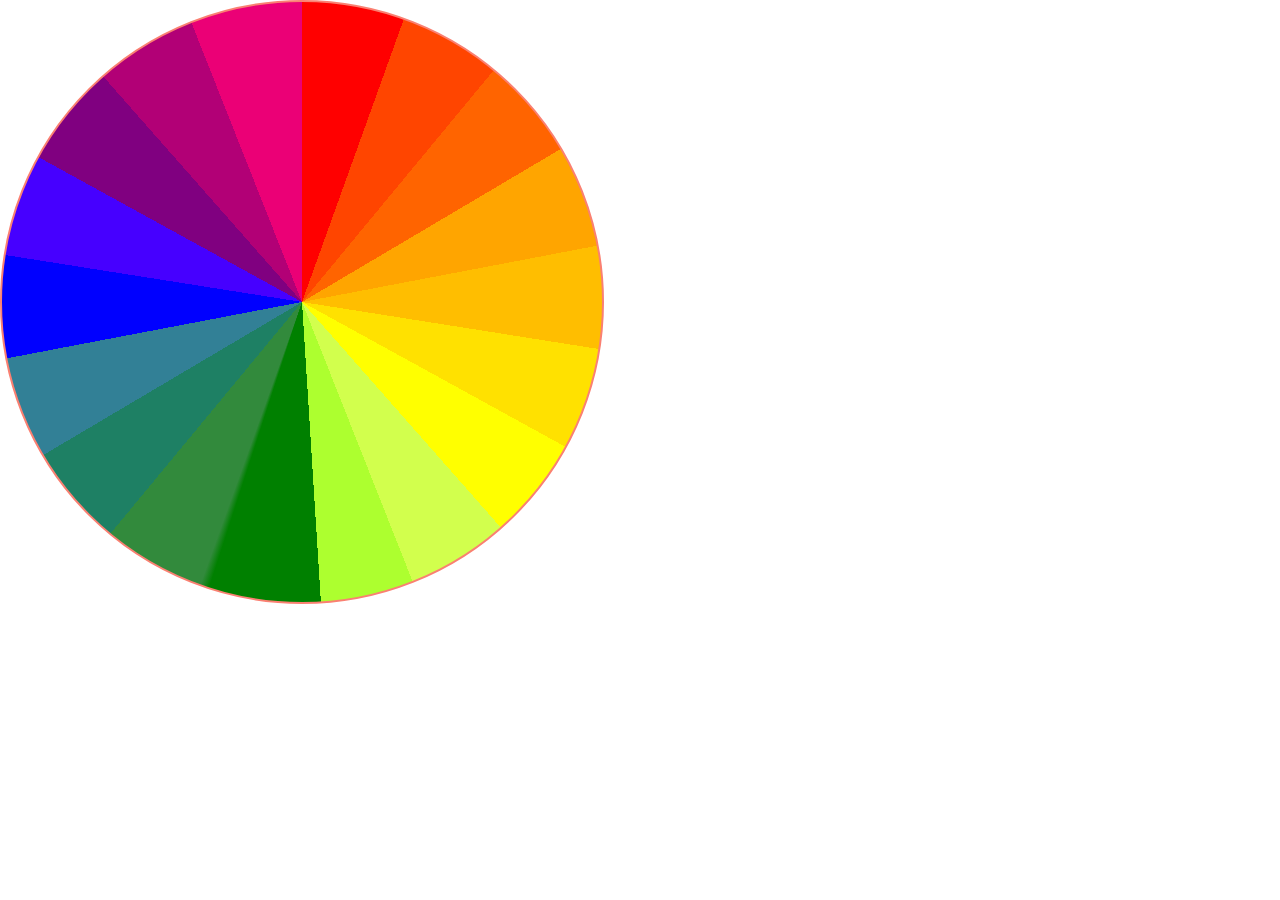
<file: pages/conic-gradients.html>
<!doctype html>
<html lang="en">
  <head>
    <meta charset="UTF-8" />
    <meta name="viewport" content="width=device-width, initial-scale=1.0" />
    <title>Conic gradients</title>
    <link rel="stylesheet" href="../style.css" />
    <style>
      #simple-conic {
        background-image: conic-gradient(
          from 45deg,
          red,
          transparent,
          rgb(189, 130, 238) 60%
        );
      }
      #simple-repeating-conic {
        background-image: repeating-conic-gradient(
          from 45deg,
          red,
          transparent,
          rgb(189, 130, 238) 60%
        );
      }

      .circle {
        width: 600px;
        height: 600px;
        border-radius: 50%;
      }

      #multiple-color-conic {
        background-image: conic-gradient(
          violet 33%,
          blue 33%,
          blue 66%,
          aqua 66%
        );
      }

      #pacman {
        background-image:
          radial-gradient(circle at 60% 25%, black, black 10%, transparent 10%),
          conic-gradient(
            yellow 65%,
            transparent 65%,
            transparent 83%,
            yellow 83%
          ),
          url("../images/red_black_galaxy.png");
      }

      #color-theory {
        background-image: conic-gradient(
          red 5.5%,
          orangered 5.5%,
          orangered 11%,
          rgb(255, 100, 0) 11%,
          rgb(255, 100, 0) 16.5%,
          orange 16.5%,
          orange 22%,
          rgb(255, 190, 0) 22%,
          rgb(255, 190, 0) 27.5%,
          rgb(255, 225, 0) 27.5%,
          rgb(255, 225, 0) 33%,
          yellow 33%,
          yellow 38.5%,
          rgb(210, 255, 77) 38.5%,
          rgb(210, 255, 77) 44%,
          greenyellow 44%,
          greenyellow 49%,
          green 49%,
          green 55%,
          rgb(50, 138, 60) 55.5%,
          rgb(50, 138, 60) 61%,
          rgb(30, 128, 100) 61%,
          rgb(30, 128, 100) 66.5%,
          rgb(50, 128, 150) 66.5%,
          rgb(50, 128, 150) 72%,
          blue 72%,
          blue 77.5%,
          rgb(70, 0, 255) 77.5%,
          rgb(70, 0, 255) 83%,
          purple 83%,
          purple 88.5%,
          rgb(178, 0, 118) 88.5%,
          rgb(178, 0, 118) 94%,
          rgb(235, 0, 118) 94%,
          rgb(235, 0, 118) 100%
        );
      }
    </style>
  </head>

  <body>
    <!-- <div id="simple-conic"></div>
    <div id="simple-repeating-conic"></div>
    <div id="multiple-color-conic" class="circle"></div> -->
    <!-- <div id="pacman" class="circle"></div> -->
    <div id="color-theory" class="circle"></div>
  </body>
</html>
</file>
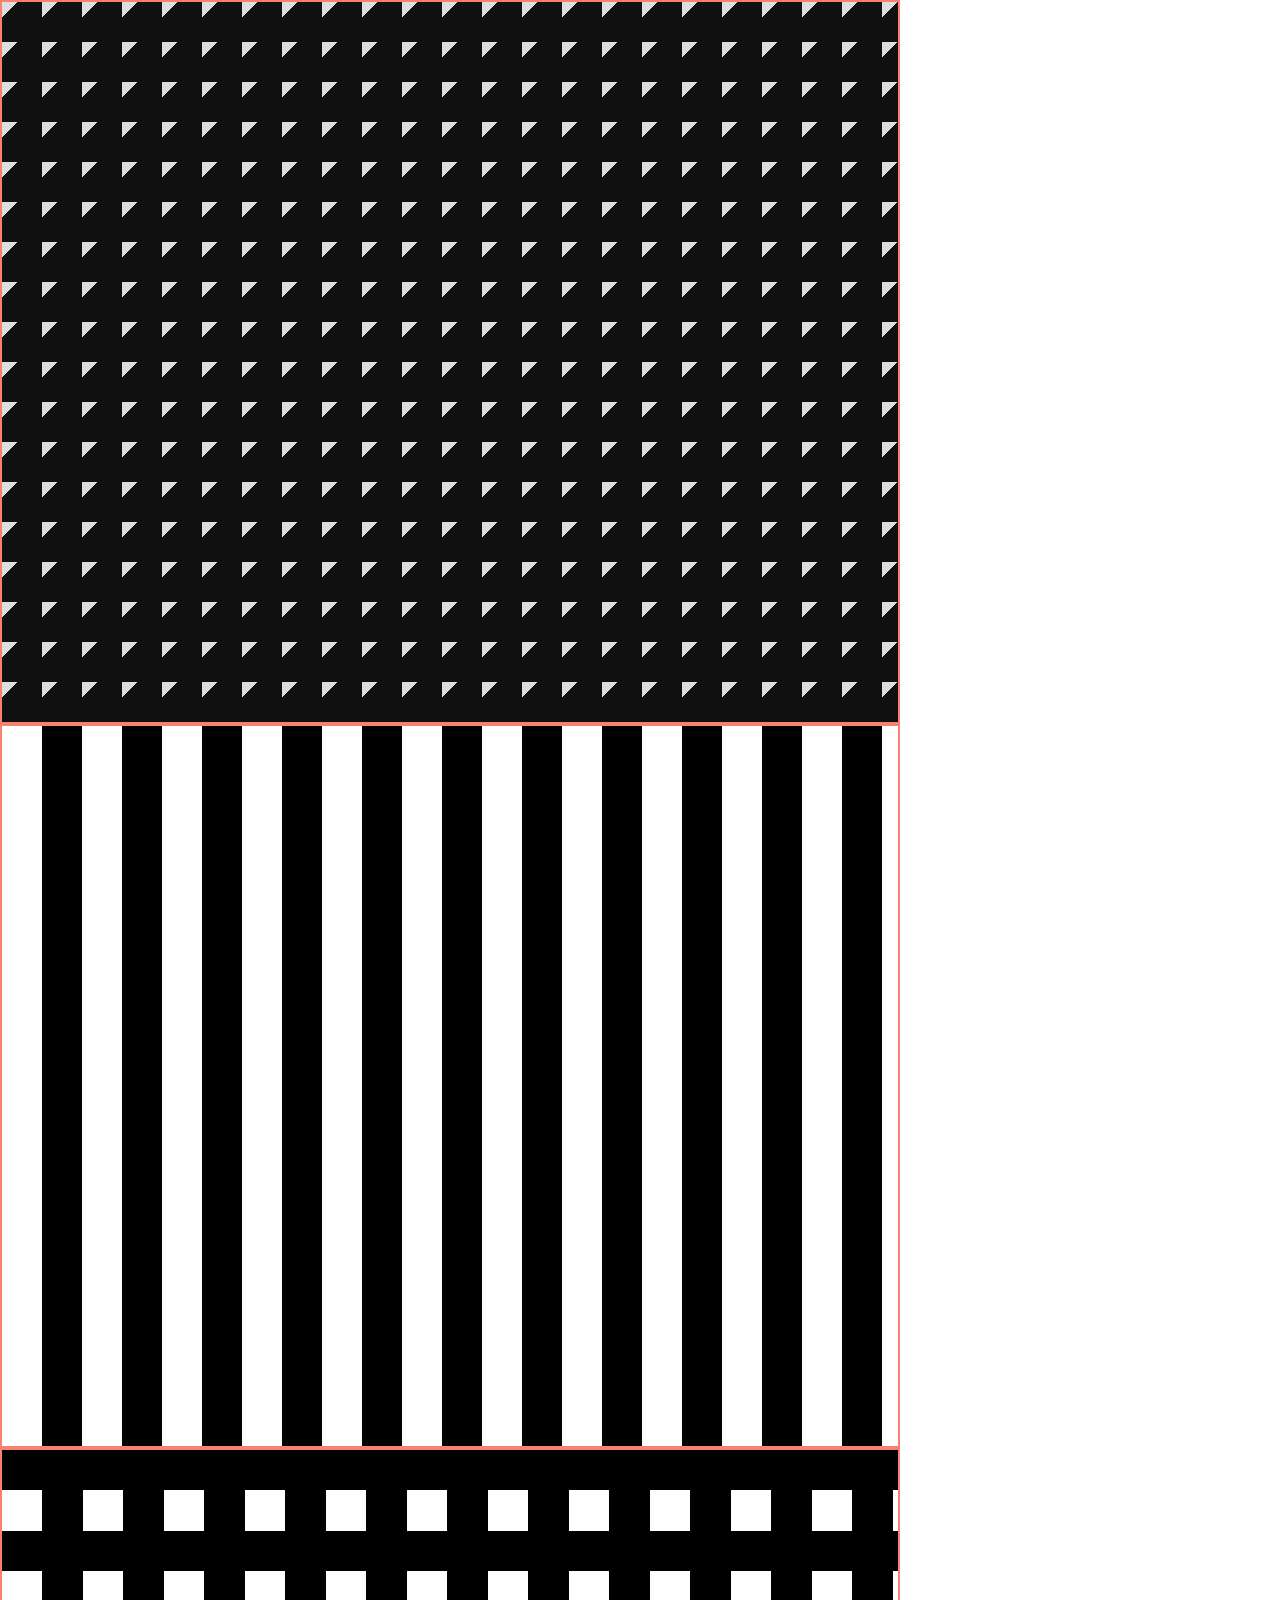
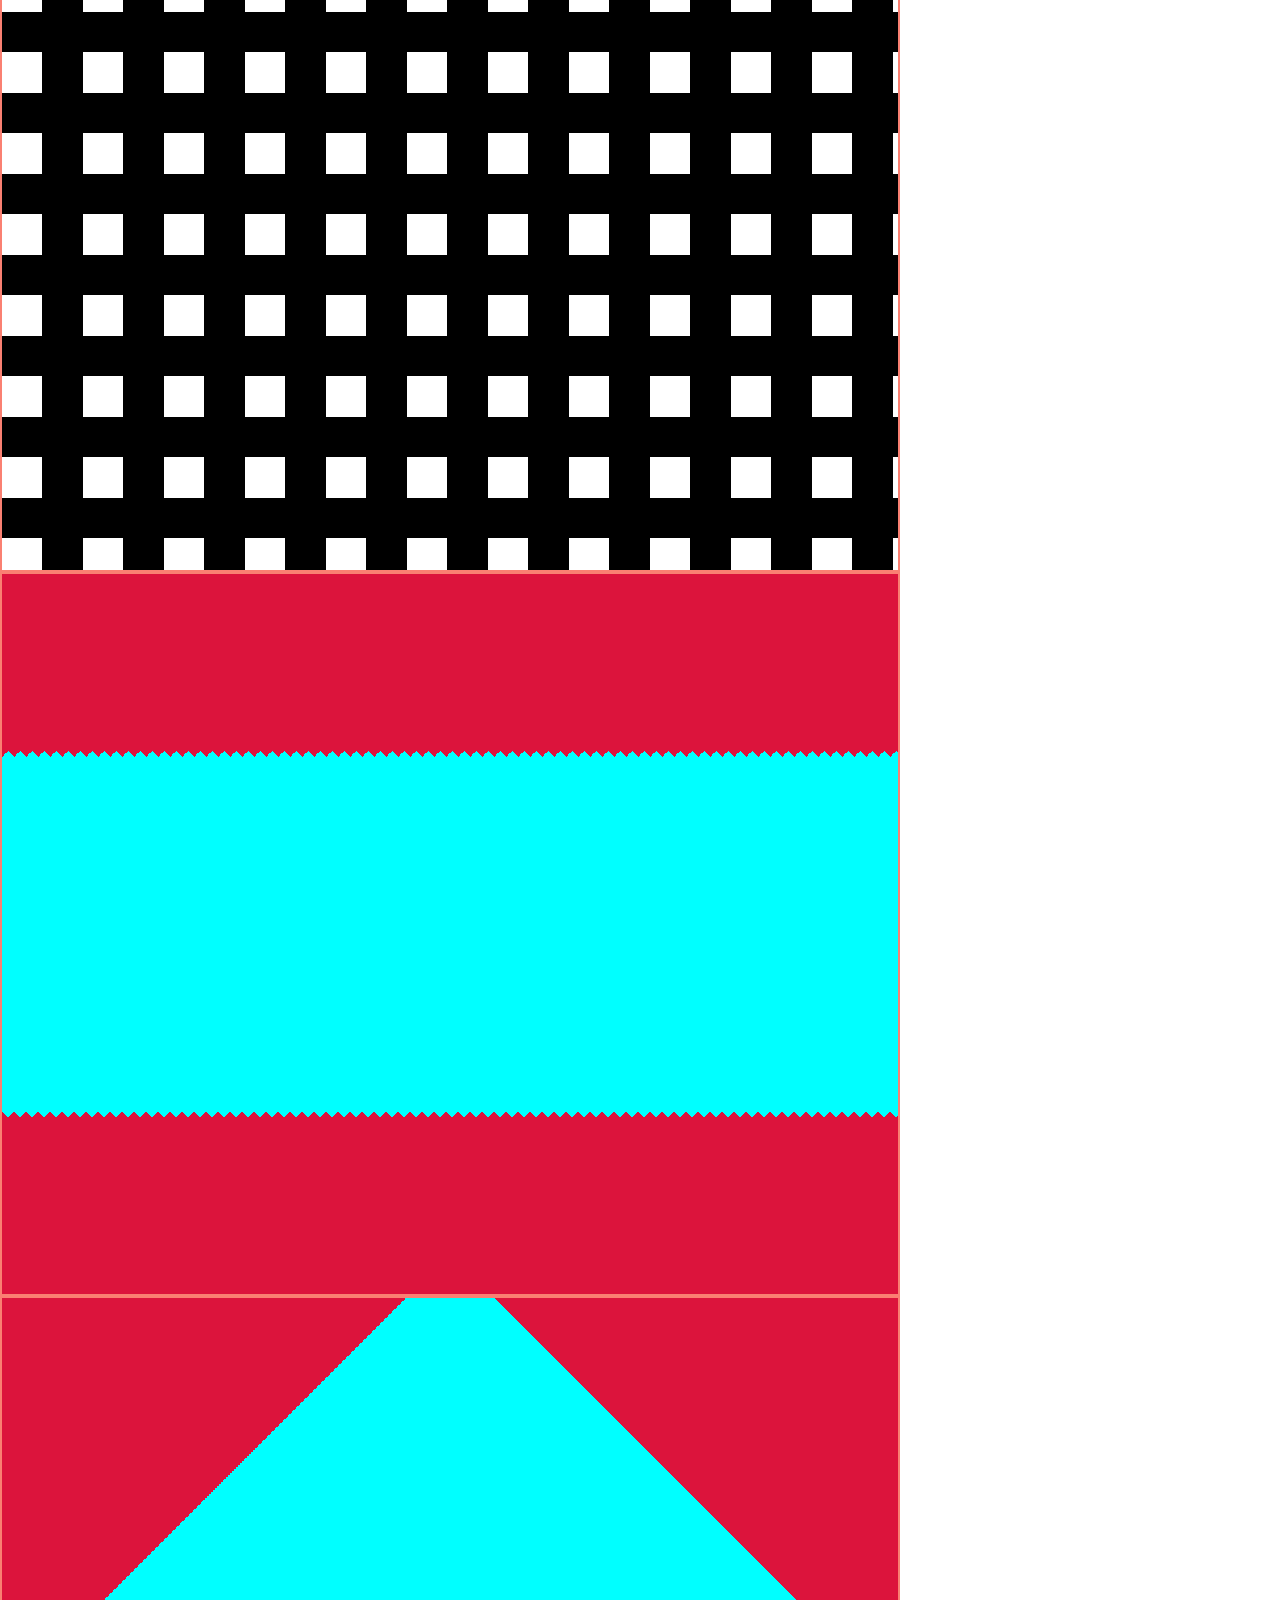
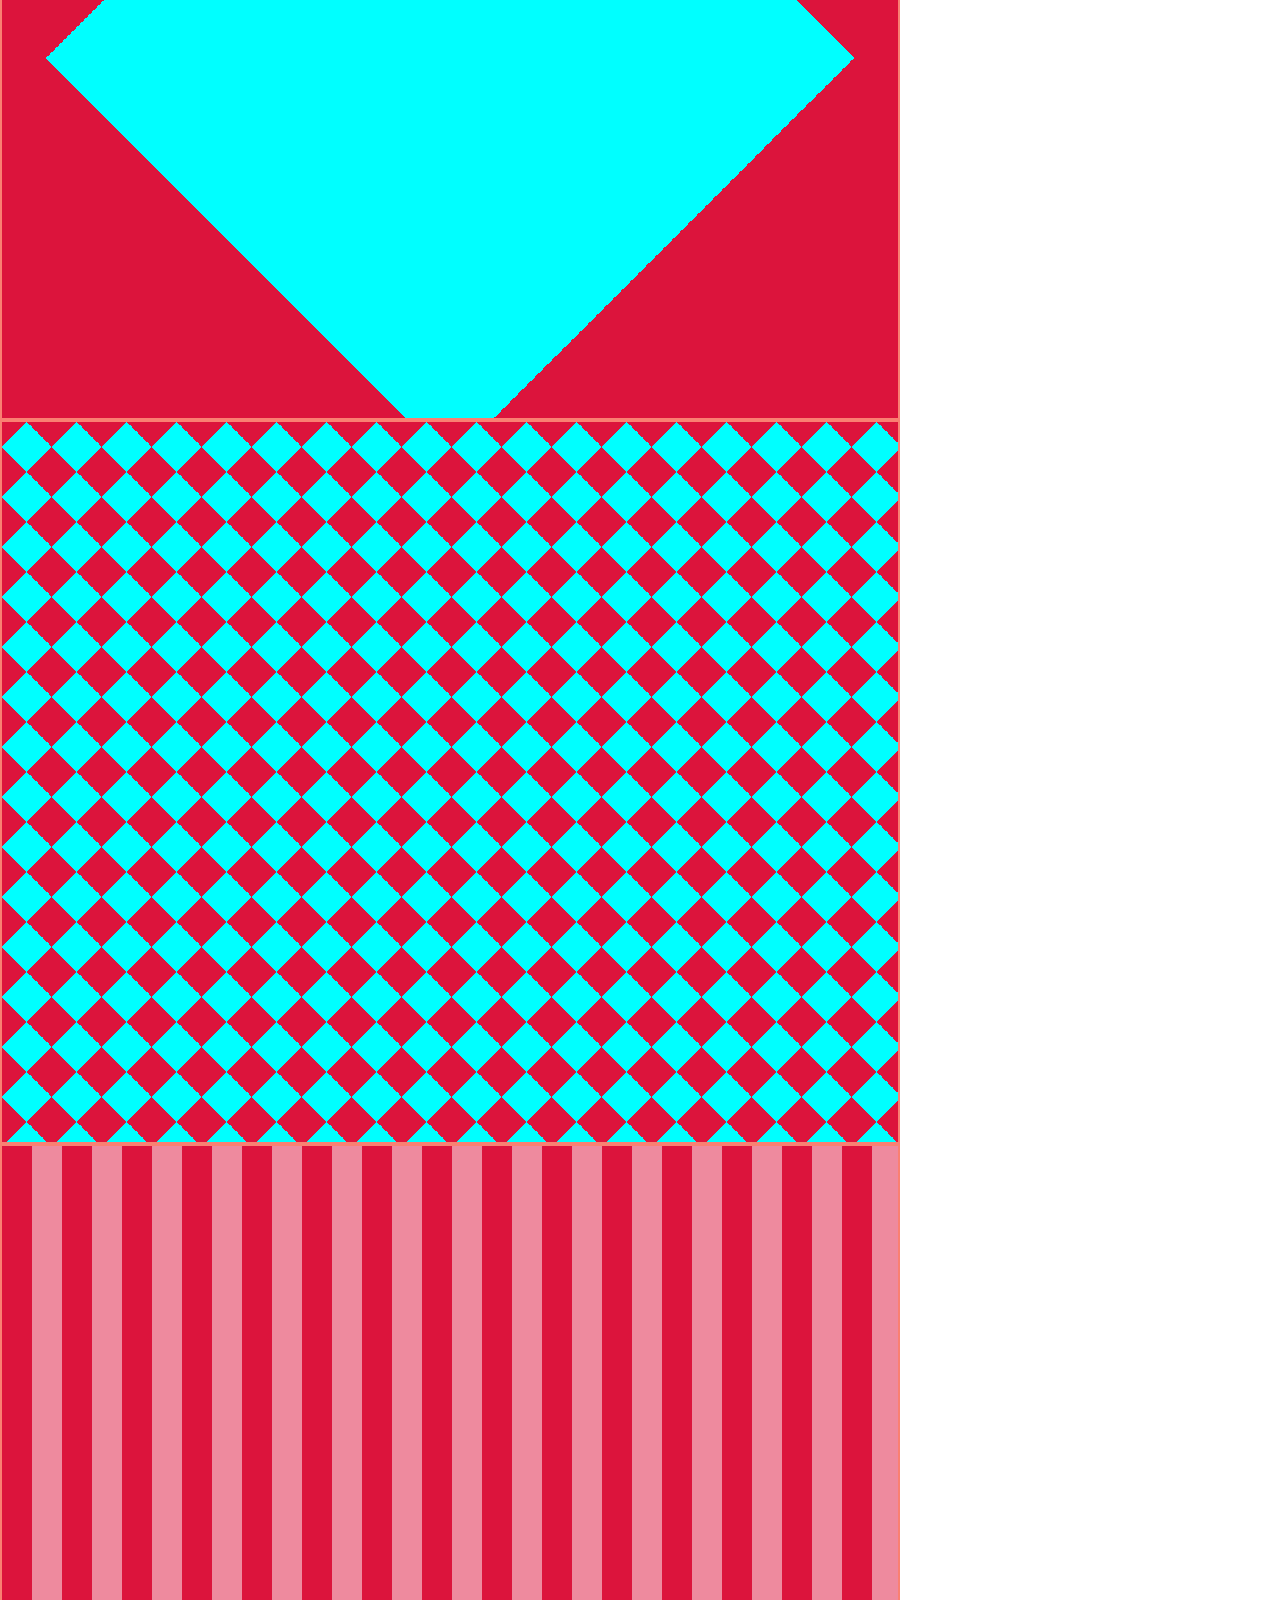
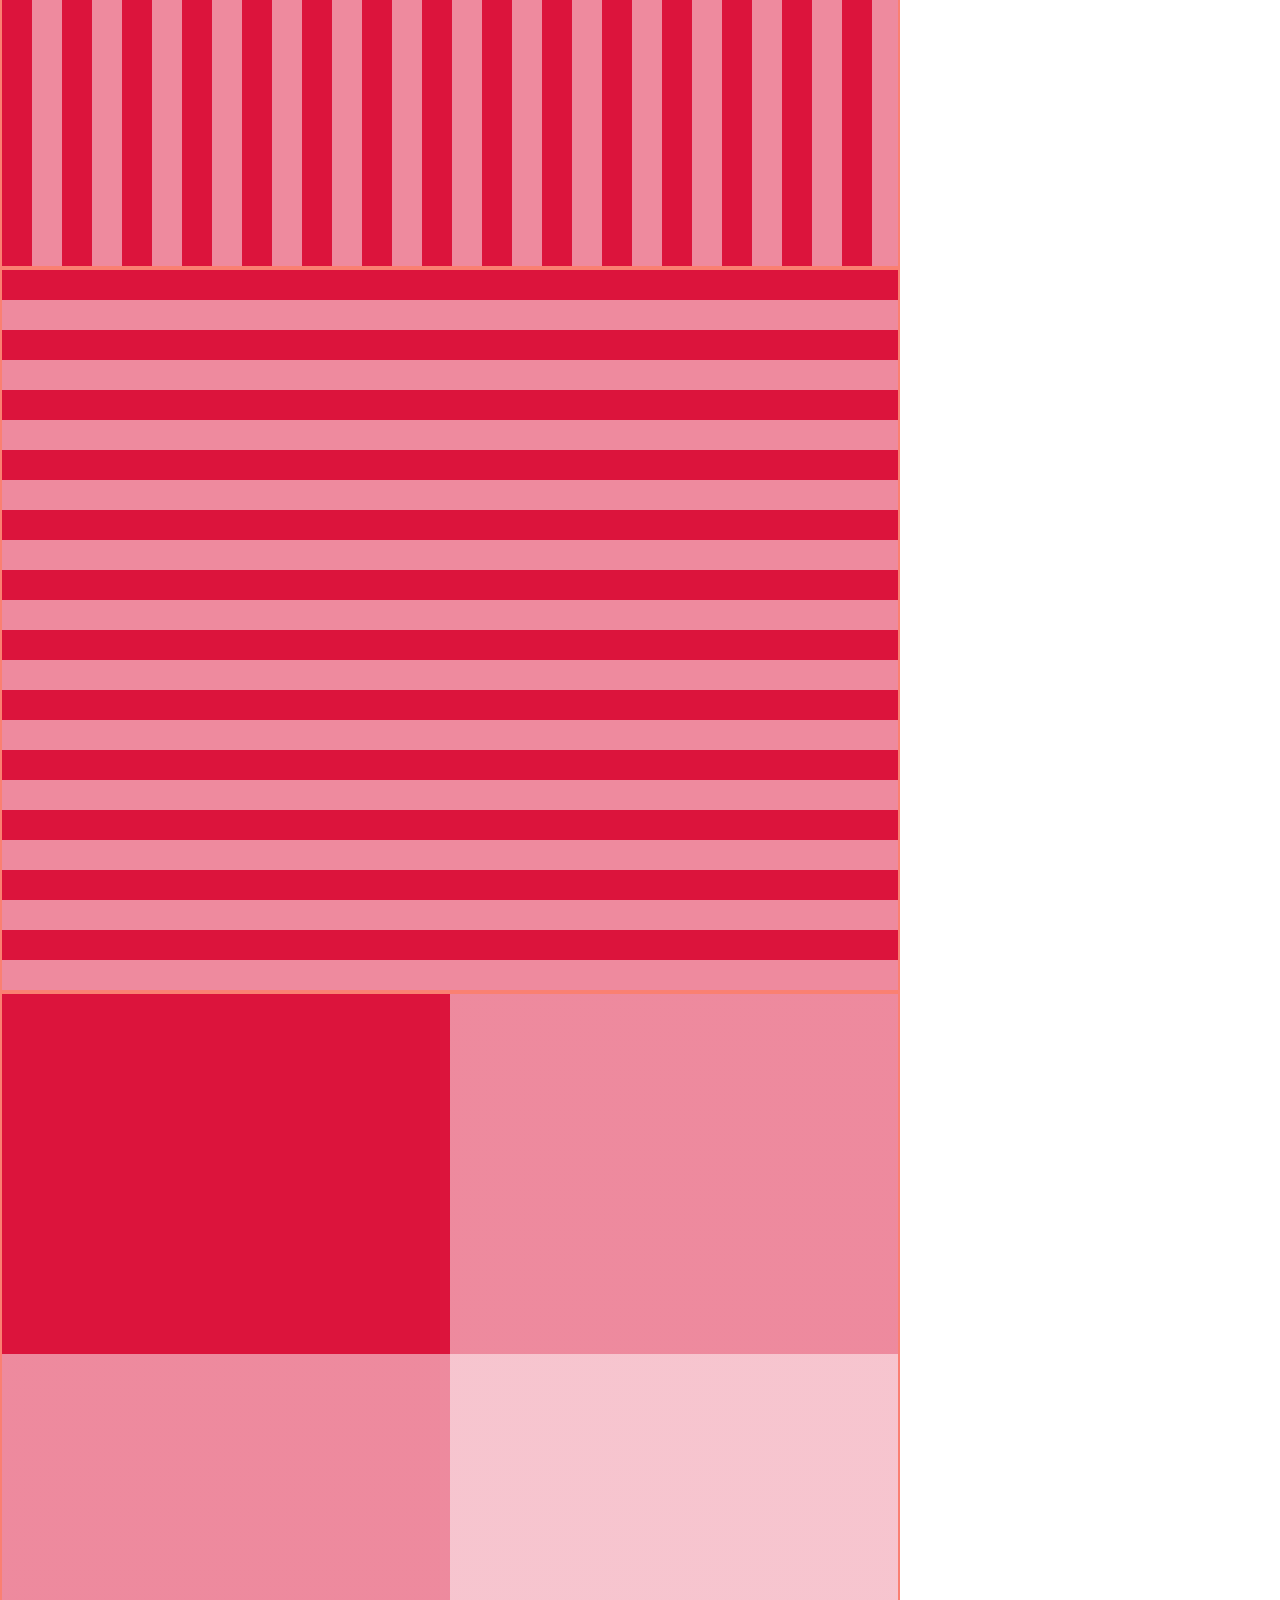
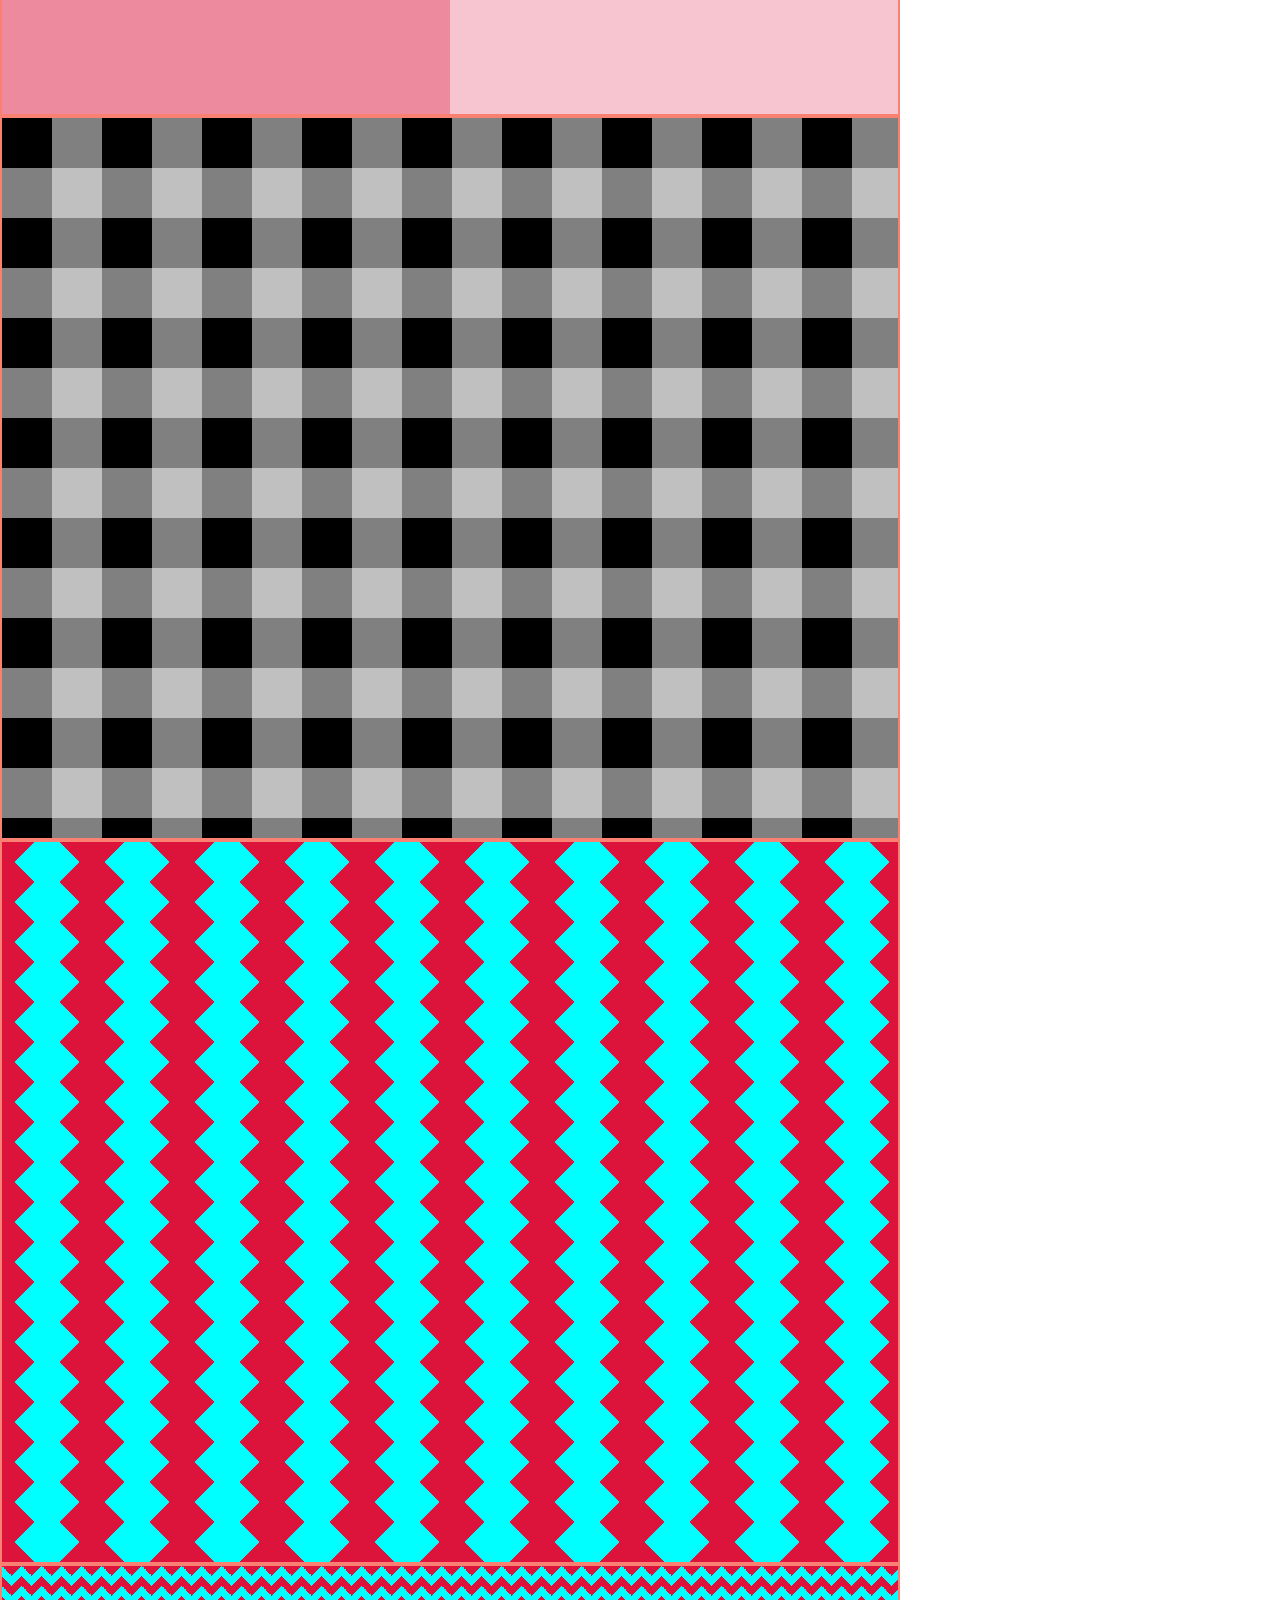
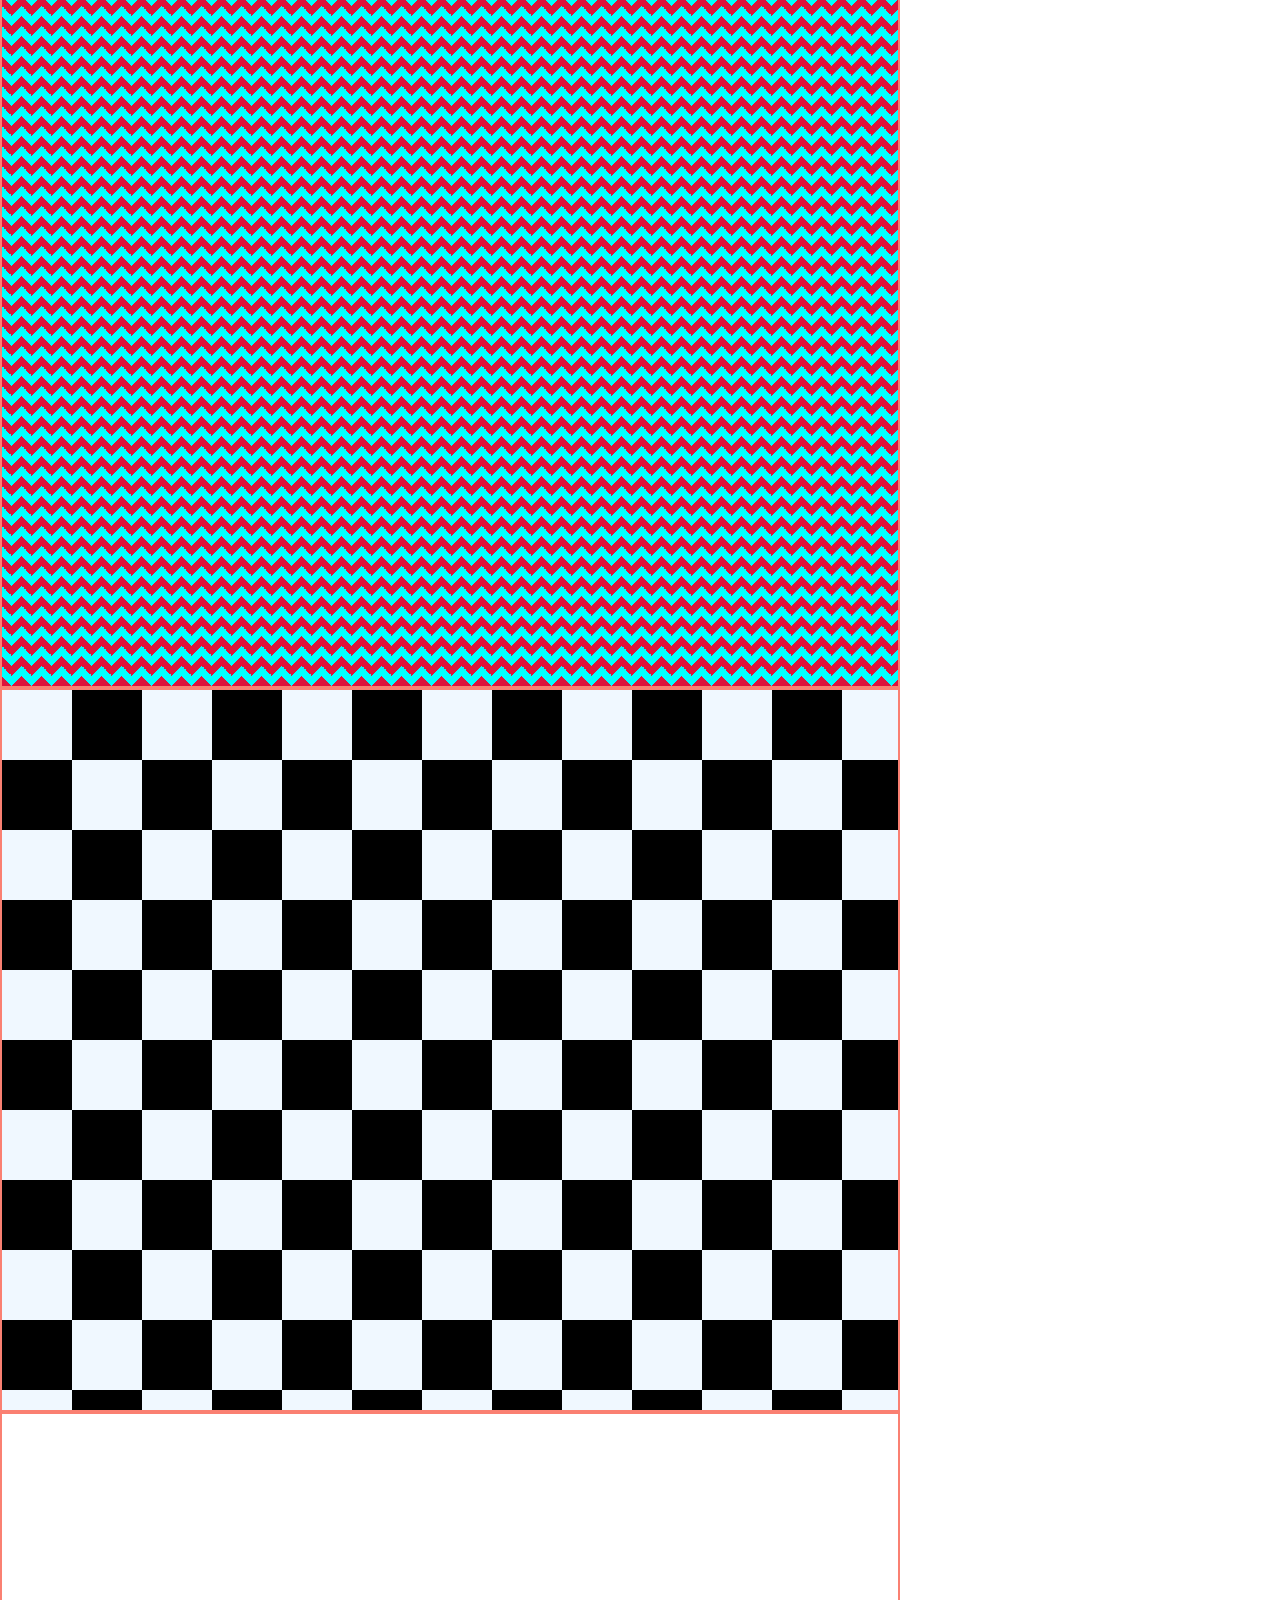
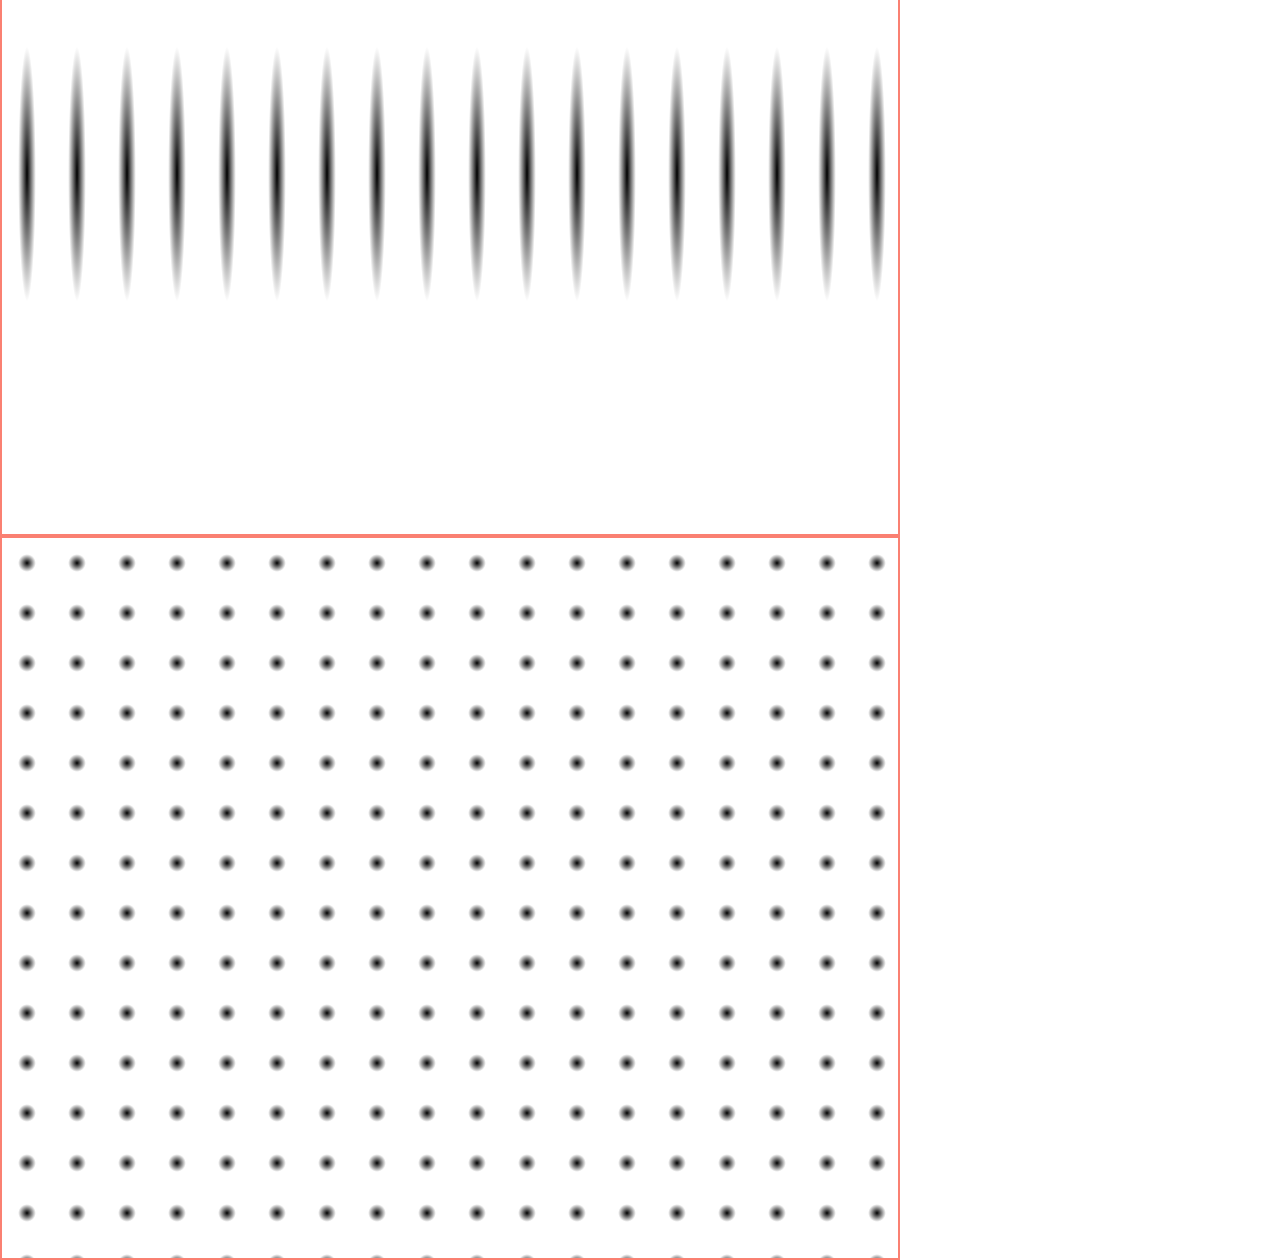
<file: pages/linear_gradient_patterns.html>
<!DOCTYPE html>
<html lang="en">

<head>
  <meta charset="UTF-8">
  <meta name="viewport" content="width=device-width, initial-scale=1.0">
  <title>Linear gradient Patterns</title>
  <link rel="stylesheet" href="../style.css">
</head>

<body>
  <div id="triangles"></div>
  <div id="zebra-crossing"></div>
  <div id="kinda-chess"></div>
  <div id="snackbar"></div>
  <div id="diamond-shape"></div>
  <div id="diamond-grid"></div>
  <div id="vertical-bars"></div>
  <div id="horizontal-bars"></div>
  <div id="checks-pattern"></div>
  <div id="checks-pattern-grid"></div>
  <div id="rhombus-symmetrical-structure"></div>
  <div id="zig-zag"></div>
  <div id="check-board"></div>
  <div class="saregama-pattern"></div>
  <div class="dot-gradient"></div>
</body>

</html>
</file>
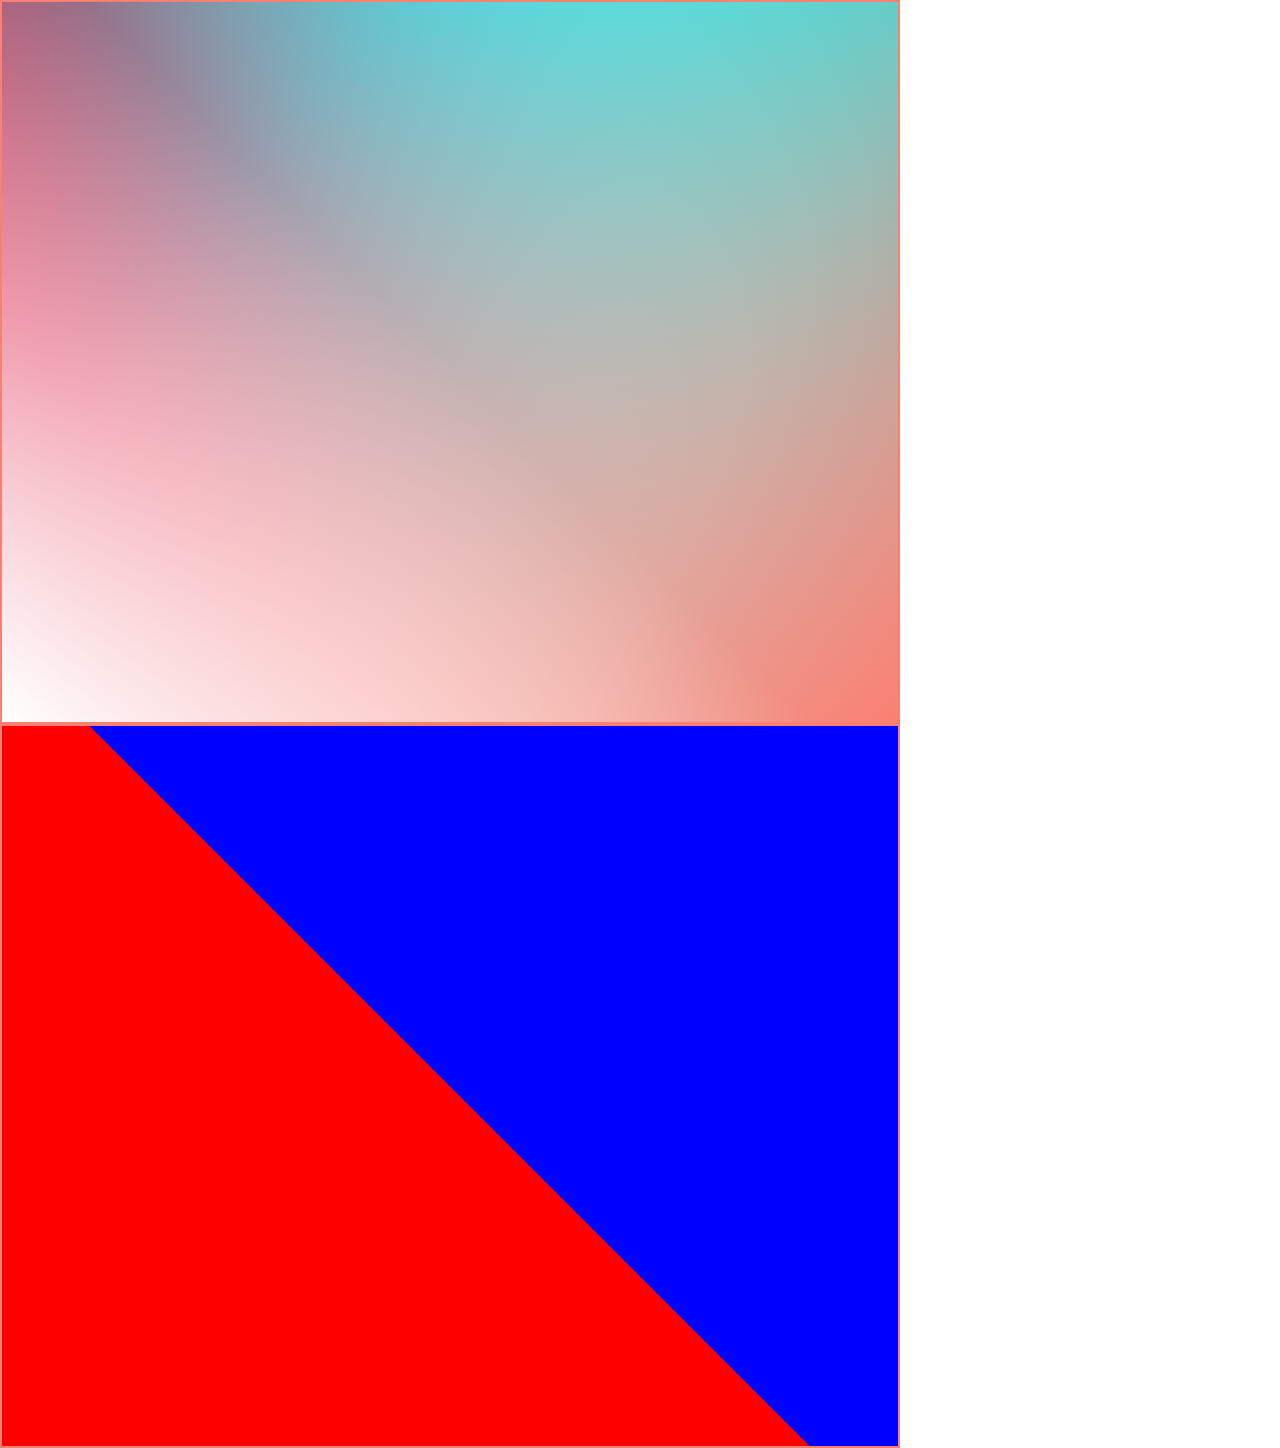
<file: pages/linear_gradients.html>
<!DOCTYPE html>
<html lang="en">

<head>
  <meta charset="UTF-8">
  <meta name="viewport" content="width=device-width, initial-scale=1.0">
  <title>Linear gradients</title>
  <link rel="stylesheet" href="../style.css">
</head>

<body>
  <div id="multiple-colors"></div>
  <div id="two-color"></div>
</body>

</html>
</file>
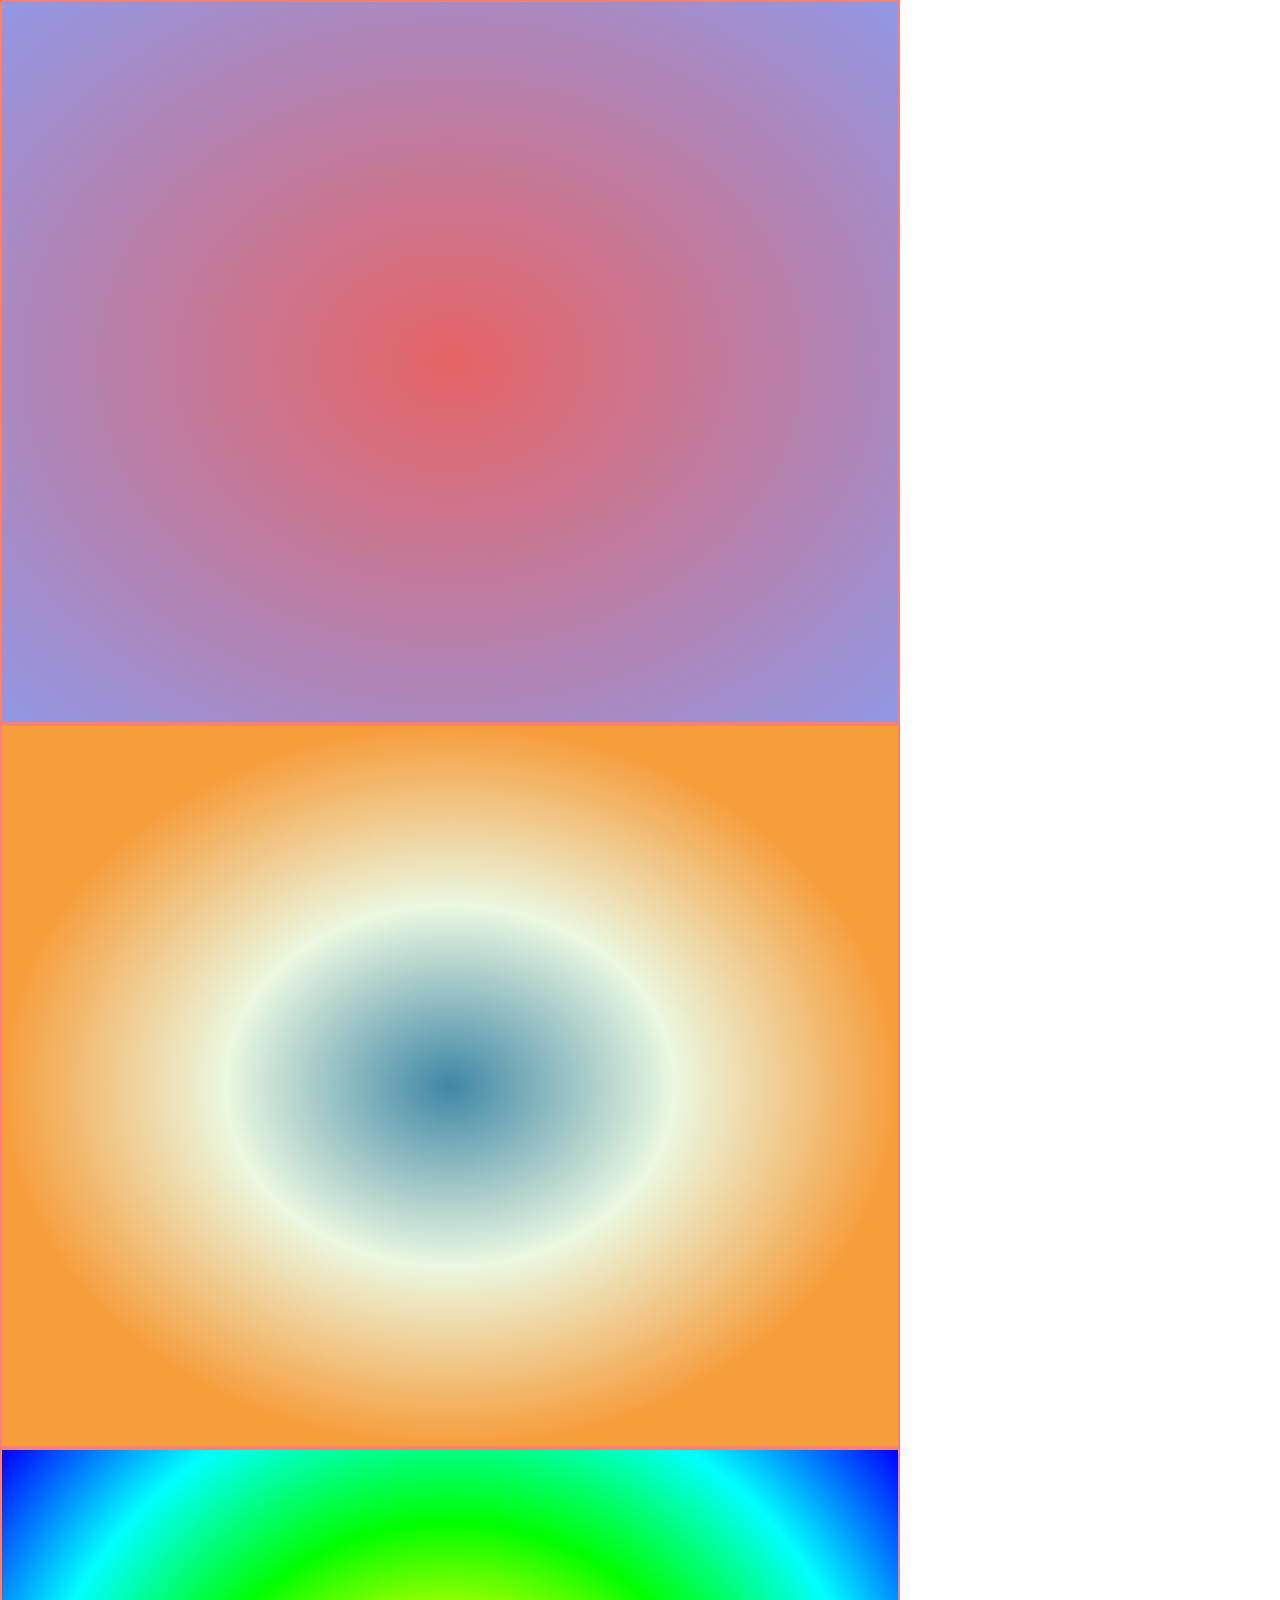
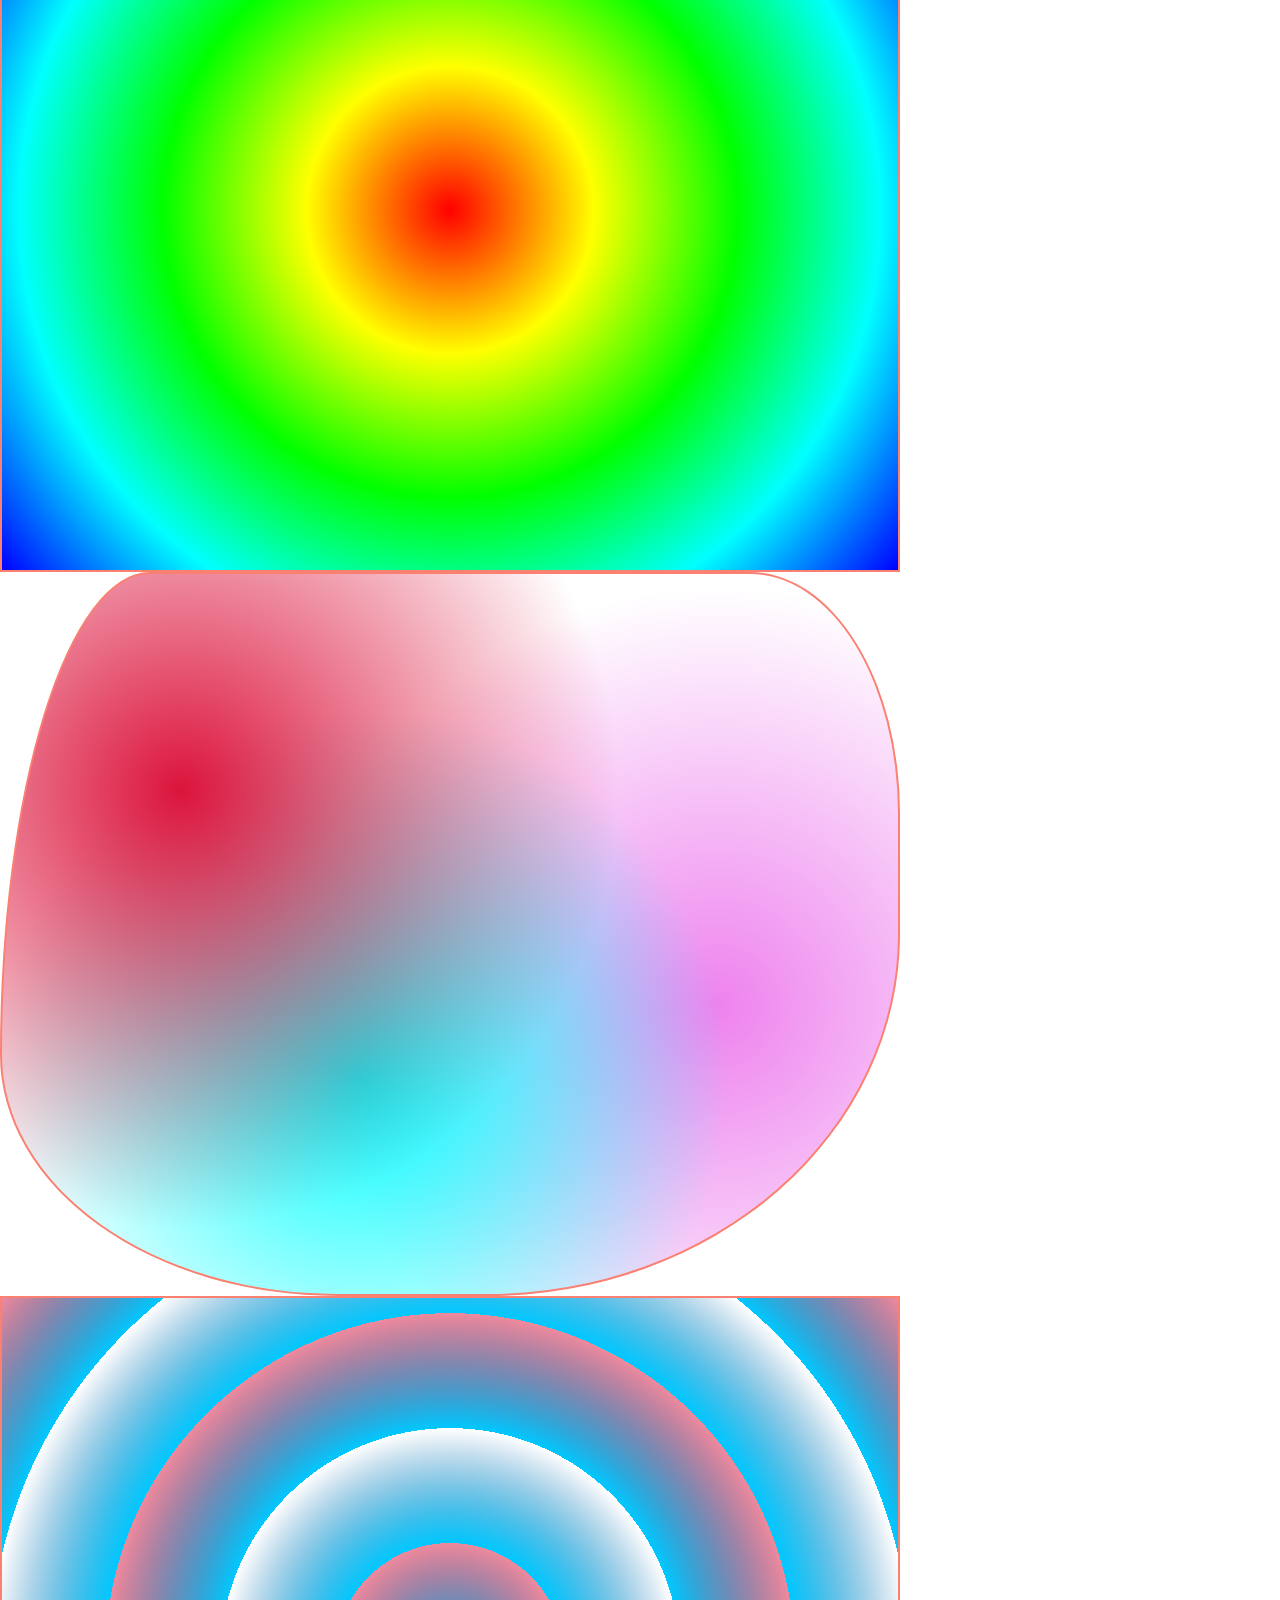
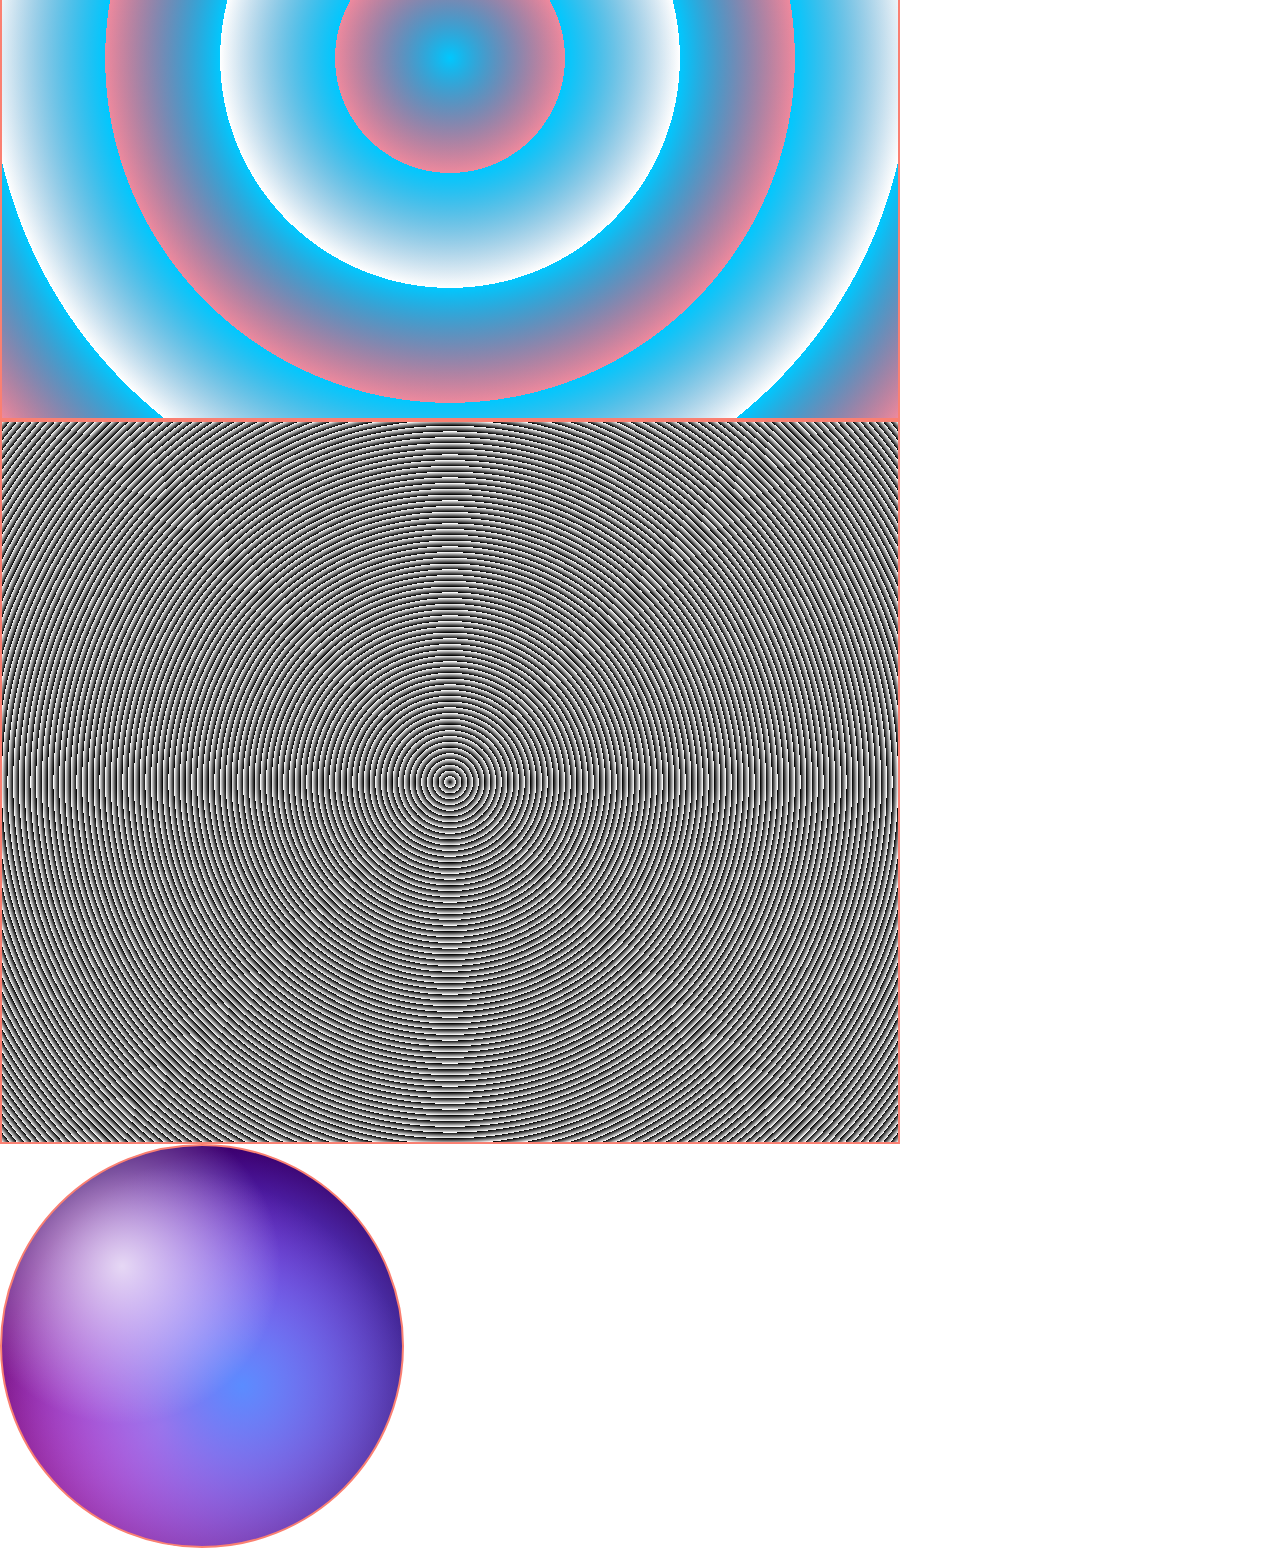
<file: pages/radial_gradients.html>
<!doctype html>
<html lang="en">
  <head>
    <meta charset="UTF-8" />
    <meta name="viewport" content="width=device-width, initial-scale=1.0" />
    <title>Radial gradient</title>
    <link rel="stylesheet" href="../style.css" />
  </head>

  <body>
    <div id="radial-basic"></div>
    <div id="sunny-kind"></div>
    <div id="longer-hue"></div>
    <div id="simple-blob"></div>
    <div id="simple-repeating-pattern"></div>
    <div id="illusion-circle"></div>
    <div id="orb"></div>
  </body>
</html>
</file>
<file: style.css>
* {
  margin: 0;
  padding: 0;
}

body {
  width: 100%;
  height: 100vh;
}

div {
  width: 70%;
  height: 80%;
  border: 2px solid salmon;
}

/* Normal Linear Gradients */

#multiple-colors {
  background-image:
    linear-gradient(45deg, white, transparent 50%),
    linear-gradient(-45deg, salmon, transparent 75%),
    linear-gradient(225deg, aqua, transparent 75%),
    linear-gradient(115deg, crimson, transparent 75%);
}

#two-color {
  background-image: linear-gradient(45deg, red 0 50%, blue 50% 100%);
}

/* Linear Gradient Patterns */

#triangles {
  background-image: linear-gradient(135deg, #ddd 20%, rgba(0, 0, 0, 0.934) 20%);
  background-size: 40px 40px;
}

#zebra-crossing {
  background-image:
    repeating-linear-gradient(
      transparent 0px,
      transparent 80px,
      white 0 40px,
      black 40px 80px
    ),
    repeating-linear-gradient(90deg, white 0 40px, black 40px 80px);
}

#kinda-chess {
  background-image:
    repeating-linear-gradient(
      to right,
      transparent 0px,
      transparent 40px,
      black 40px,
      black 81px
    ),
    repeating-linear-gradient(
      black,
      black 40px,
      transparent 40px,
      transparent 81px
    );
}

#vertical-bars {
  background-image: linear-gradient(
    to right,
    transparent 50%,
    rgba(255, 255, 255, 0.5) 50%
  );
  background-color: crimson;
  background-size: 60px;
}

#horizontal-bars {
  background-image: linear-gradient(
    to bottom,
    transparent 50%,
    rgba(255, 255, 255, 0.5) 50%
  );
  background-color: crimson;
  background-size: 1px 60px;
}

#checks-pattern {
  background-image:
    linear-gradient(to right, transparent 50%, rgba(255, 255, 255, 0.5) 50%),
    linear-gradient(to bottom, transparent 50%, rgba(255, 255, 255, 0.5) 50%);
  background-color: crimson;
}

#checks-pattern-grid {
  background-image:
    linear-gradient(to right, transparent 50%, rgba(255, 255, 255, 0.5) 50%),
    linear-gradient(to bottom, transparent 50%, rgba(255, 255, 255, 0.5) 50%);
  background-color: black;
  background-size: 100px 100px;
}

#diamond-shape {
  background-color: aqua;
  background-image:
    linear-gradient(135deg, crimson 25%, transparent 25%),
    linear-gradient(225deg, crimson 25%, transparent 25%),
    linear-gradient(315deg, crimson 25%, transparent 25%),
    linear-gradient(45deg, crimson 25%, transparent 25%);
}

#snackbar {
  background-image:
    linear-gradient(135deg, crimson 25%, transparent 25%),
    linear-gradient(225deg, crimson 25%, transparent 25%),
    linear-gradient(315deg, crimson 25%, transparent 25%),
    linear-gradient(45deg, crimson 25%, transparent 25%);
  background-color: aqua;
  background-size: 12px;
}

#diamond-grid {
  background-image:
    linear-gradient(135deg, crimson 25%, transparent 25%),
    linear-gradient(225deg, crimson 25%, transparent 25%),
    linear-gradient(315deg, crimson 25%, transparent 25%),
    linear-gradient(45deg, crimson 25%, transparent 25%);
  background-color: aqua;
  background-size: 50px 50px;
}

#rhombus-symmetrical-structure {
  background-image:
    linear-gradient(135deg, crimson 25%, transparent 25%),
    linear-gradient(225deg, crimson 25%, transparent 25%),
    linear-gradient(315deg, crimson 25%, transparent 25%),
    linear-gradient(45deg, crimson 25%, transparent 25%);
  background-color: aqua;
  background-size: 90px 40px;
}

#zig-zag {
  background:
    linear-gradient(135deg, crimson 25%, transparent 25%) 50px 0,
    linear-gradient(225deg, crimson 25%, transparent 25%) 50px 0,
    linear-gradient(315deg, crimson 25%, transparent 25%),
    linear-gradient(45deg, crimson 25%, transparent 25%);
  background-color: aqua;
  background-size: 20px 20px;
}

#check-board {
  background-color: aliceblue;
  background-image:
    linear-gradient(
      45deg,
      black 25%,
      transparent 25%,
      transparent 75%,
      black 75%,
      black
    ),
    linear-gradient(
      45deg,
      black 25%,
      transparent 25%,
      transparent 75%,
      black 75%,
      black
    );
  background-size: 140px 140px;
  background-position:
    0 0,
    70px 70px;
}

.dot-gradient {
  background-image: radial-gradient(black, white 25%, white);
  background-repeat: repeat;
  background-size: 50px 50px;
}

.saregama-pattern {
  background-image: radial-gradient(black, white 25%, white);
  background-repeat: repeat-x;
  background-size: 50px;
}

/* Radial Gradients */

#radial-basic {
  background: radial-gradient(#e66465, #9198e5);
}

#sunny-kind {
  background: radial-gradient(closest-side, #3f87a6, #ebf8e1, #f69d3c);
}

#longer-hue {
  background-image: radial-gradient(
    circle at center in hsl longer hue,
    red,
    blue
  );
}

#simple-blob {
  background-image:
    radial-gradient(circle at 20% 30%, crimson, transparent 50%),
    radial-gradient(circle at 40% 70%, aqua, transparent 50%),
    radial-gradient(circle at 80% 60%, violet, transparent 50%);
  border-radius: 20% 20% 55% 45% / 80% 40% 60% 40%;
}

#illusion-circle {
  background-image: repeating-radial-gradient(
    circle at center,
    black 4%,
    transparent 5%
  );
}

#simple-repeating-pattern {
  background-image:
    repeating-radial-gradient(
      circle at center,
      rgb(0, 200, 255),
      transparent 20%
    ),
    repeating-radial-gradient(circle at center, crimson, transparent 40%);
}

#orb {
  width: 400px;
  height: 400px;
  border-radius: 50%;
  background:
    radial-gradient(
      circle at 30% 30%,
      rgba(255, 255, 255, 0.8),
      transparent 40%
    ),
    radial-gradient(circle at 60% 60%, #5b8cff, transparent 70%),
    radial-gradient(circle at 40% 70%, #ff4ecd, transparent 70%),
    radial-gradient(circle at center, #7a00ff, #220033);
}
</file>
